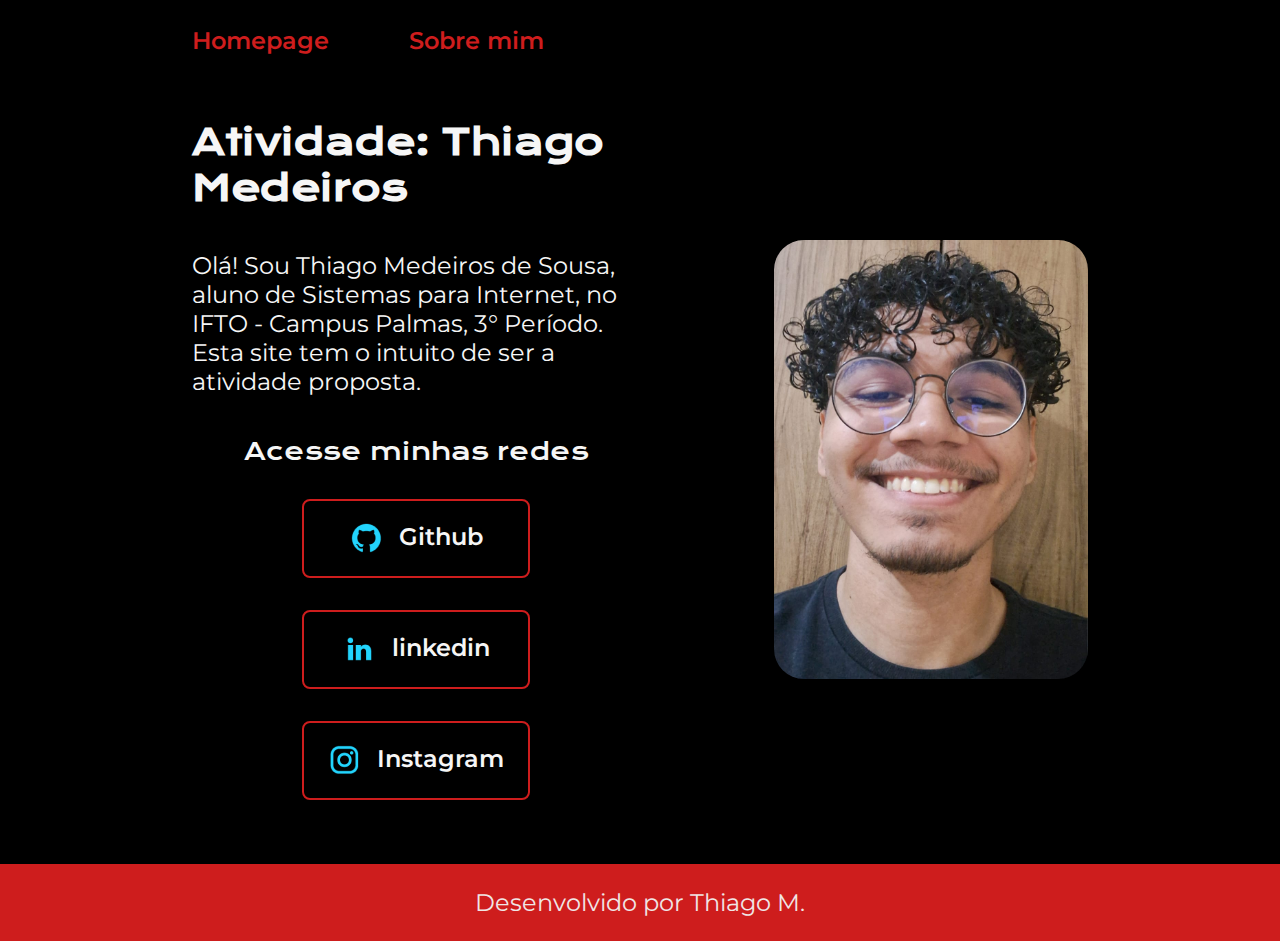
<file: index.html>
<!DOCTYPE html>
<html lang="pt-br">

<head>
    <meta charset="UTF-8">
    <meta http-equiv="X-UA-Compatible" content="IE=edge">
    <meta name="viewport" content="width=device-width, initial-scale=1.0">
    <title>Portifolio</title>
    <link rel="stylesheet" href="./styles/style.css">
</head>

<body>
    <header class="cabecalho">
        <nav class="cabecalho__menu">
            <a class="cabecalho__menu__link" href="index.html">Homepage</a>
            <a class="cabecalho__menu__link" href="about.html">Sobre mim</a>
        </nav>
    </header>
    <main class="apresentacao">
        <section class="apresentacao__conteudo">
            <h1 class="apresentacao__conteudo__titulo">Atividade: Thiago Medeiros<strong 
            class="titulo-destaque"> 
            </strong></h1>
            <p class="apresentacao__conteudo__texto">Olá! Sou Thiago Medeiros de Sousa, aluno
            de Sistemas para Internet, no IFTO - Campus Palmas, 3° Período. Esta site tem o intuito de ser a atividade proposta.</p>
            <div class="apresentacao__links">
                <h2 class="apresentacao__links__subtitulo">Acesse minhas redes</h2>
                <a class="apresentacao__links__link" href="https://github.com/thmsousa">
                    <img src="./assets/github.png">
                    Github
                </a>
                <a class="apresentacao__links__link" href="https://www.linkedin.com/in/thiago-medeiros-35363b276/">
                    <img src="./assets/linkedin.png">
                    linkedin
                </a>
                <a class="apresentacao__links__link" href="https://www.instagram.com/thm.sousa?igsh=MXFzdWJrb2U2ZDk2NA==">
                    <img src="./assets/instagram.png">
                    Instagram
                </a>
            </div>
        </section>
        <img class = "apresentacao__imagem" src = "assets/thiago.jpeg" alt="Foto do Thiago">
    </main>
    <footer class="rodape">
        <p>Desenvolvido por Thiago M.</p>
    </footer>
</body>

</html>
</file>
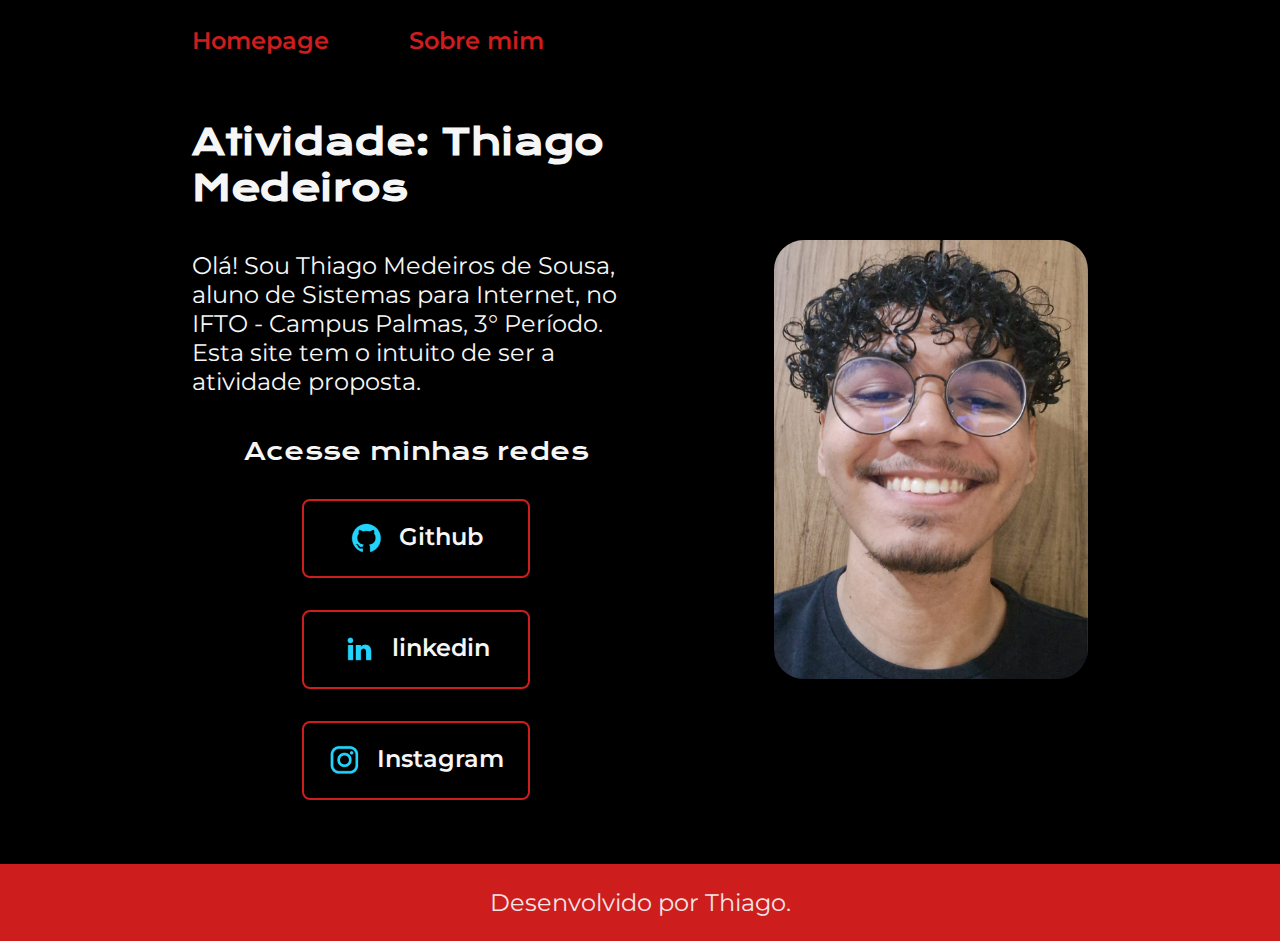
<file: Thiago (PWD)/index.html>
<!DOCTYPE html>
<html lang="pt-br">

<head>
    <meta charset="UTF-8">
    <meta http-equiv="X-UA-Compatible" content="IE=edge">
    <meta name="viewport" content="width=device-width, initial-scale=1.0">
    <title>Portifolio</title>
    <link rel="stylesheet" href="./styles/style.css">
</head>

<body>
    <header class="cabecalho">
        <nav class="cabecalho__menu">
            <a class="cabecalho__menu__link" href="index.html">Homepage</a>
            <a class="cabecalho__menu__link" href="about.html">Sobre mim</a>
        </nav>
    </header>
    <main class="apresentacao">
        <section class="apresentacao__conteudo">
            <h1 class="apresentacao__conteudo__titulo">Atividade: Thiago Medeiros<strong 
            class="titulo-destaque"> 
            </strong></h1>
            <p class="apresentacao__conteudo__texto">Olá! Sou Thiago Medeiros de Sousa, aluno
            de Sistemas para Internet, no IFTO - Campus Palmas, 3° Período. Esta site tem o intuito de ser a atividade proposta.</p>
            <div class="apresentacao__links">
                <h2 class="apresentacao__links__subtitulo">Acesse minhas redes</h2>
                <a class="apresentacao__links__link" href="https://github.com/thmsousa">
                    <img src="./assets/github.png">
                    Github
                </a>
                <a class="apresentacao__links__link" href="https://www.linkedin.com/in/thiago-medeiros-35363b276/">
                    <img src="./assets/linkedin.png">
                    linkedin
                </a>
                <a class="apresentacao__links__link" href="https://www.instagram.com/thm.sousa?igsh=MXFzdWJrb2U2ZDk2NA==">
                    <img src="./assets/instagram.png">
                    Instagram
                </a>
            </div>
        </section>
        <img class = "apresentacao__imagem" src = "assets/thiago.jpeg" alt="Foto do Thiago">
    </main>
    <footer class="rodape">
        <p>Desenvolvido por Thiago.</p>
    </footer>
</body>

</html>
</file>
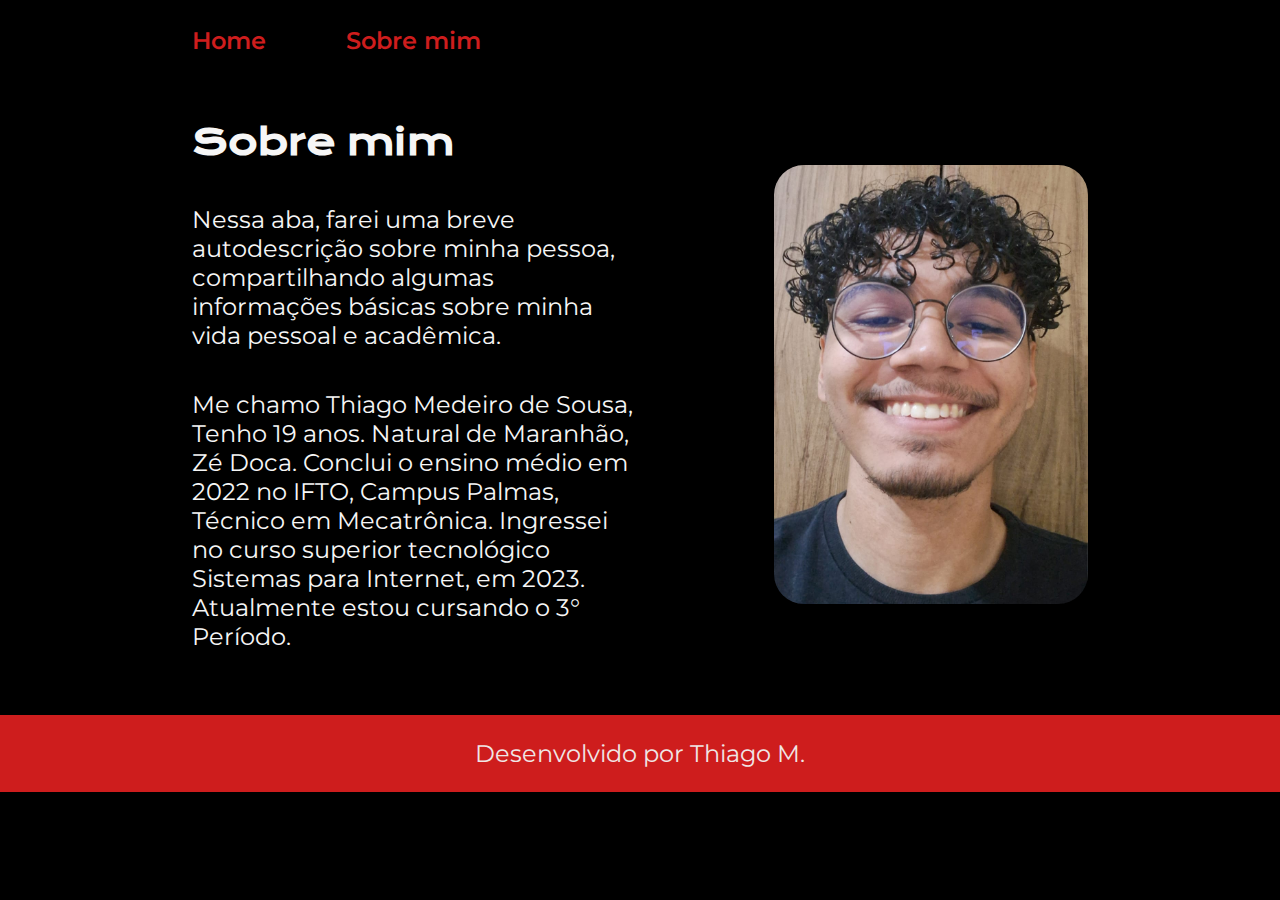
<file: about.html>
<!DOCTYPE html>
<html lang="pt-br">

<head>
    <meta charset="UTF-8">
    <meta http-equiv="X-UA-Compatible" content="IE=edge">
    <meta name="viewport" content="width=device-width, initial-scale=1.0">
    <title>Sobre mim</title>
    <link rel="stylesheet" href="./styles/style.css">
</head>

<body>
    <header class="cabecalho">
        <nav class="cabecalho__menu">
            <a class="cabecalho__menu__link" href="index.html">Home</a>
            <a class="cabecalho__menu__link" href="about.html">Sobre mim</a>
        </nav>
    </header>

    <main class="apresentacao">
        <section class="apresentacao__conteudo">
            <h1 class="apresentacao__conteudo__titulo">Sobre mim</h1>
            <p class="apresentacao__conteudo__texto">Nessa aba, farei uma breve autodescrição sobre minha pessoa, compartilhando algumas informações básicas sobre minha vida pessoal e acadêmica.
            </p>
            <p class="apresentacao__conteudo__texto">
               Me chamo Thiago Medeiro de Sousa, Tenho 19 anos. Natural de Maranhão, Zé Doca. Conclui o ensino médio em 2022 no IFTO, Campus Palmas, Técnico em Mecatrônica. Ingressei no curso superior tecnológico Sistemas para Internet, em 2023. Atualmente estou cursando o 3° Período. </p>
        </section>
        <img class = "apresentacao__imagem" src="assets/thiago.jpeg" alt="Foto do Thuago Medeiros">
    </main>

    <footer class="rodape">
        <p>Desenvolvido por Thiago M.</p>
    </footer>
</body>

</html>
</file>
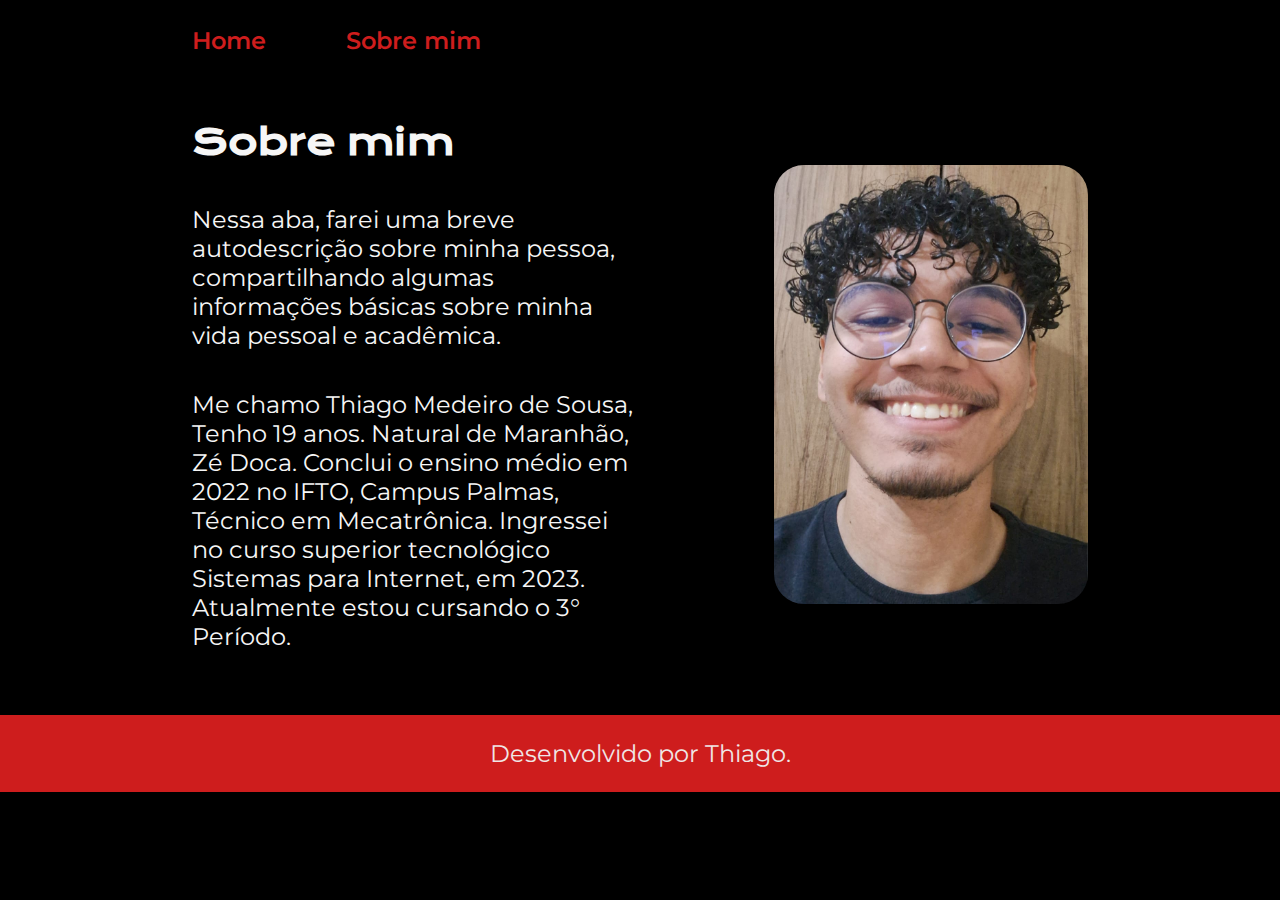
<file: Thiago (PWD)/about.html>
<!DOCTYPE html>
<html lang="pt-br">

<head>
    <meta charset="UTF-8">
    <meta http-equiv="X-UA-Compatible" content="IE=edge">
    <meta name="viewport" content="width=device-width, initial-scale=1.0">
    <title>Sobre mim</title>
    <link rel="stylesheet" href="./styles/style.css">
</head>

<body>
    <header class="cabecalho">
        <nav class="cabecalho__menu">
            <a class="cabecalho__menu__link" href="index.html">Home</a>
            <a class="cabecalho__menu__link" href="about.html">Sobre mim</a>
        </nav>
    </header>

    <main class="apresentacao">
        <section class="apresentacao__conteudo">
            <h1 class="apresentacao__conteudo__titulo">Sobre mim</h1>
            <p class="apresentacao__conteudo__texto">Nessa aba, farei uma breve autodescrição sobre minha pessoa, compartilhando algumas informações básicas sobre minha vida pessoal e acadêmica.
            </p>
            <p class="apresentacao__conteudo__texto">
               Me chamo Thiago Medeiro de Sousa, Tenho 19 anos. Natural de Maranhão, Zé Doca. Conclui o ensino médio em 2022 no IFTO, Campus Palmas, Técnico em Mecatrônica. Ingressei no curso superior tecnológico Sistemas para Internet, em 2023. Atualmente estou cursando o 3° Período. </p>
        </section>
        <img class = "apresentacao__imagem" src="assets/thiago.jpeg" alt="Foto do Thuago Medeiros">
    </main>

    <footer class="rodape">
        <p>Desenvolvido por Thiago.</p>
    </footer>
</body>

</html>
</file>
<file: styles/style.css>
@import url('https://fonts.googleapis.com/css2?family=Krona+One&family=Montserrat:wght@400;600&display=swap');

:root {
    --cor-primaria: #000000;
    --cor-secundaria: #F6F6F6;
    --cor-terciaria: #ce1d1d;
    --cor-hover: #272727;

    --fonte-primaria: 'Krona One', sans-serif;
    --fonte-secundaria: 'Montserrat', sans-serif;
}

* {
    margin: 0;
    padding: 0;
}

body {
    box-sizing: border-box;
    background-color: var(--cor-primaria);
    color: var(--cor-secundaria);
}

.cabecalho {
    padding: 2% 0% 0% 15%;
}

.cabecalho__menu {
    display: flex;
    gap: 80px;
}

.cabecalho__menu__link {
    font-family: var(--fonte-secundaria);
    font-size: 1.5rem;
    font-weight: 600;
    color: var(--cor-terciaria);
    text-decoration: none;
}

.apresentacao {
    padding: 5% 15%;
    display: flex;
    align-items: center;
    justify-content: space-between;
    flex-wrap: wrap; /* Permite que os itens quebrem linha */
}

.apresentacao__conteudo {
    width: 50%;
    display: flex;
    flex-direction: column;
    gap: 40px;
}

.apresentacao__conteudo__titulo {
    font-size: 2.25rem;
    font-family: var(--fonte-primaria);
}

.titulo-destaque {
    color: var(--cor-terciaria);
}

.apresentacao__conteudo__texto {
    font-size: 1.5rem;
    font-family: var(--fonte-secundaria);
}

.apresentacao__links {
    display: flex;
    flex-direction: column;
    justify-content: space-between;
    align-items: center;
    gap: 32px;
}

.apresentacao__links__subtitulo {
    font-family: var(--fonte-primaria);
    font-weight: 400;
    font-size: 1.5rem;
}

.apresentacao__links__link {
    display: flex;
    justify-content: center;
    gap: 16px;
    border: 2px solid var(--cor-terciaria);
    width: 50%;
    text-align: center;
    border-radius: 8px;
    font-size: 1.5rem;
    font-weight: 600;
    padding: 21.5px 0;
    text-decoration: none;
    color: var(--cor-secundaria);
    font-family: var(--fonte-secundaria);
}

.apresentacao__links__link:hover {
    background-color: var(--cor-hover);
}

.apresentacao__imagem {
    width: 35%;
    border-radius: 30px;
}

.rodape {
    color: var(--cor-primaria);
    background-color: var(--cor-terciaria);
    padding: 24px;
    text-align: center;
    font-family: var(--fonte-secundaria);
    font-size: 1.5rem;
    font-weight: 400;
    color: #f0e6e6;
}

/* Media Queries para Responsividade */

/* Para telas menores que 1200px */
@media (max-width: 1200px) {
    .cabecalho {
        padding: 2% 0% 0% 5%;
    }
    .cabecalho__menu {
        gap: 40px;
    }
    .apresentacao {
        padding: 5% 5%;
    }
    .apresentacao__conteudo {
        width: 100%;
    }
    .apresentacao__imagem {
        width: 50%;
        max-width: 300px;
    }
}

/* Para telas menores que 768px */
@media (max-width: 768px) {
    .cabecalho__menu {
        flex-direction: column;
        align-items: center;
        gap: 20px;
    }
    .apresentacao {
        flex-direction: column;
        text-align: center;
    }
    .apresentacao__conteudo {
        width: 100%;
        gap: 20px;
    }
    .apresentacao__imagem {
        width: 70%;
        max-width: 300px;
    }
    .apresentacao__links__link {
        width: 80%;
        font-size: 1.2rem;
    }
}

/* Para telas menores que 480px */
@media (max-width: 480px) {
    .cabecalho__menu__link {
        font-size: 1.2rem;
    }
    .apresentacao__conteudo__titulo {
        font-size: 1.8rem;
    }
    .apresentacao__conteudo__texto {
        font-size: 1.2rem;
    }
    .apresentacao__links__link {
        font-size: 1.2rem;
        padding: 16px 0;
    }
    .rodape {
        font-size: 1.2rem;
        padding: 16px;
    }
}
</file>
<file: Thiago (PWD)/styles/style.css>
@import url('https://fonts.googleapis.com/css2?family=Krona+One&family=Montserrat:wght@400;600&display=swap');

:root {
    --cor-primaria: #000000;
    --cor-secundaria: #F6F6F6;
    --cor-terciaria: #ce1d1d;
    --cor-hover: #272727;

    --fonte-primaria: 'Krona One', sans-serif;
    --fonte-secundaria: 'Montserrat', sans-serif;
}

* {
    margin: 0;
    padding: 0;
}

body {
    box-sizing: border-box;
    background-color: var(--cor-primaria);
    color: var(--cor-secundaria);
}

.cabecalho {
    padding: 2% 0% 0% 15%;
}

.cabecalho__menu {
    display: flex;
    gap: 80px;
}

.cabecalho__menu__link {
    font-family: var(--fonte-secundaria);
    font-size: 1.5rem;
    font-weight: 600;
    color: var(--cor-terciaria);
    text-decoration: none;
}

.apresentacao {
    padding: 5% 15%;
    display: flex;
    align-items: center;
    justify-content: space-between;
    flex-wrap: wrap; /* Permite que os itens quebrem linha */
}

.apresentacao__conteudo {
    width: 50%;
    display: flex;
    flex-direction: column;
    gap: 40px;
}

.apresentacao__conteudo__titulo {
    font-size: 2.25rem;
    font-family: var(--fonte-primaria);
}

.titulo-destaque {
    color: var(--cor-terciaria);
}

.apresentacao__conteudo__texto {
    font-size: 1.5rem;
    font-family: var(--fonte-secundaria);
}

.apresentacao__links {
    display: flex;
    flex-direction: column;
    justify-content: space-between;
    align-items: center;
    gap: 32px;
}

.apresentacao__links__subtitulo {
    font-family: var(--fonte-primaria);
    font-weight: 400;
    font-size: 1.5rem;
}

.apresentacao__links__link {
    display: flex;
    justify-content: center;
    gap: 16px;
    border: 2px solid var(--cor-terciaria);
    width: 50%;
    text-align: center;
    border-radius: 8px;
    font-size: 1.5rem;
    font-weight: 600;
    padding: 21.5px 0;
    text-decoration: none;
    color: var(--cor-secundaria);
    font-family: var(--fonte-secundaria);
}

.apresentacao__links__link:hover {
    background-color: var(--cor-hover);
}

.apresentacao__imagem {
    width: 35%;
    border-radius: 30px;
}

.rodape {
    color: var(--cor-primaria);
    background-color: var(--cor-terciaria);
    padding: 24px;
    text-align: center;
    font-family: var(--fonte-secundaria);
    font-size: 1.5rem;
    font-weight: 400;
    color: #f0e6e6;
}

/* Media Queries para Responsividade */

/* Para telas menores que 1200px */
@media (max-width: 1200px) {
    .cabecalho {
        padding: 2% 0% 0% 5%;
    }
    .cabecalho__menu {
        gap: 40px;
    }
    .apresentacao {
        padding: 5% 5%;
    }
    .apresentacao__conteudo {
        width: 100%;
    }
    .apresentacao__imagem {
        width: 50%;
        max-width: 300px;
    }
}

/* Para telas menores que 768px */
@media (max-width: 768px) {
    .cabecalho__menu {
        flex-direction: column;
        align-items: center;
        gap: 20px;
    }
    .apresentacao {
        flex-direction: column;
        text-align: center;
    }
    .apresentacao__conteudo {
        width: 100%;
        gap: 20px;
    }
    .apresentacao__imagem {
        width: 70%;
        max-width: 300px;
    }
    .apresentacao__links__link {
        width: 80%;
        font-size: 1.2rem;
    }
}

/* Para telas menores que 480px */
@media (max-width: 480px) {
    .cabecalho__menu__link {
        font-size: 1.2rem;
    }
    .apresentacao__conteudo__titulo {
        font-size: 1.8rem;
    }
    .apresentacao__conteudo__texto {
        font-size: 1.2rem;
    }
    .apresentacao__links__link {
        font-size: 1.2rem;
        padding: 16px 0;
    }
    .rodape {
        font-size: 1.2rem;
        padding: 16px;
    }
}
</file>
